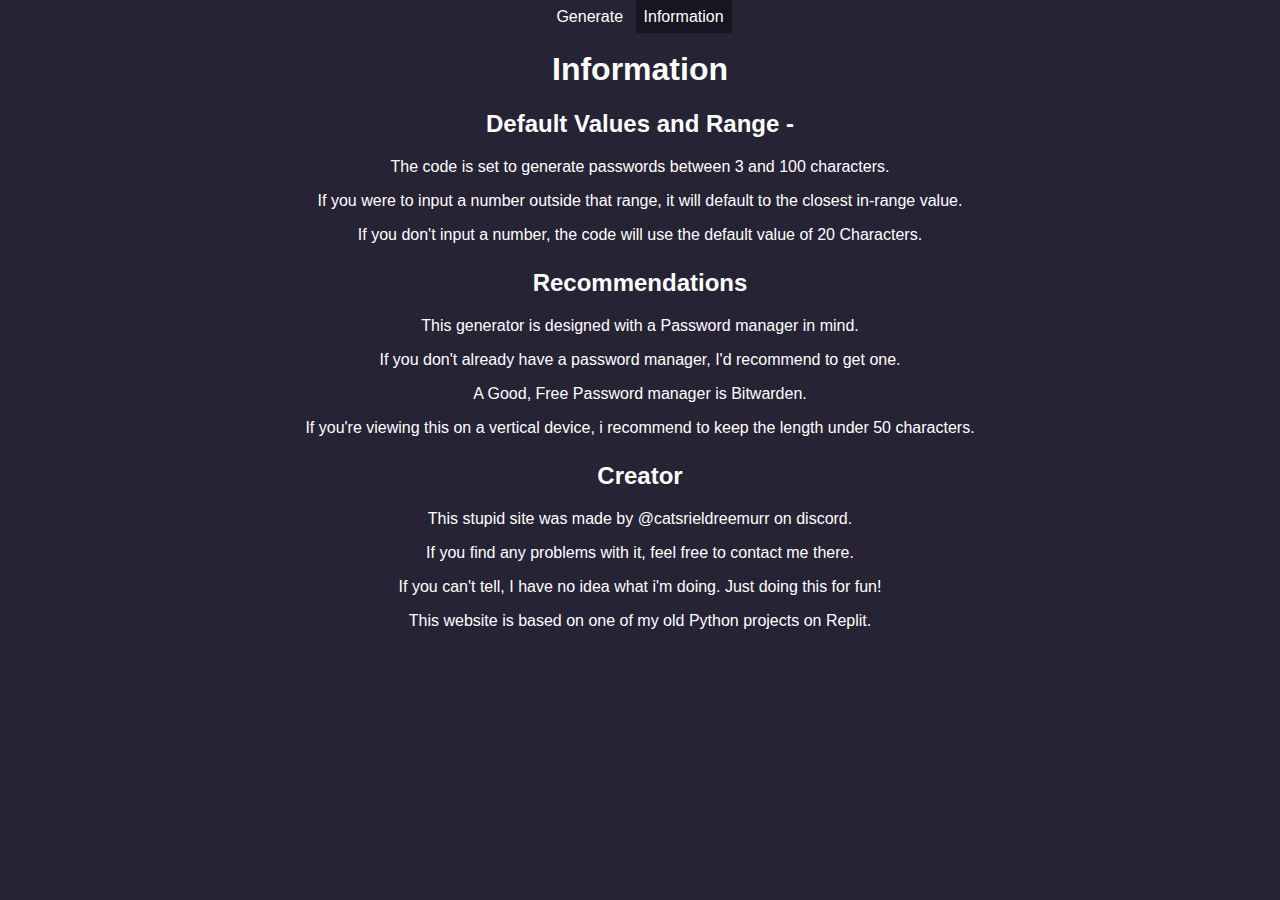
<file: Info/index.html>
<!DOCTYPE html>

<head>
    <meta name="viewport" content="width=device-width, initial-scale=1.0">
    <link rel="stylesheet" href="../style.css">
    <title>Bad Password Generator</title>
</head>
<body>
    <nav>
        <ul>
            <li> <a href="../Main/">Generate</a> </li>
            <li> <a href="../Info/" class = "active">Information</a> </li>
        </ul>
    </nav>

    <div class="moveDown">
        <h1>Information</h1>
        <!-- Part 1 -->
        <h2>Default Values and Range -</h2>
        <p>The code is set to generate passwords between 3 and 100 characters.</p>
        <p>If you were to input a number outside that range, it will default to the closest in-range value.</p>
        <p>If you don't input a number, the code will use the default value of 20 Characters.</p>
    </div>

    <div class="moveDown">
        <h2>Recommendations</h2>
        <p>This generator is designed with a Password manager in mind.</p>
        <p>If you don't already have a password manager, I'd recommend to get one.</p>
        <p>A Good, Free Password manager is Bitwarden.</p>
        <p>If you're viewing this on a vertical device, i recommend to keep the length under 50 characters.</p>
    </div>

    <div class ="moveDown">
        <h2>Creator</h2>
        <p>This stupid site was made by @catsrieldreemurr on discord.</p>
        <p>If you find any problems with it, feel free to contact me there.</p>
        <p>If you can't tell, I have no idea what i'm doing. Just doing this for fun!</p>
        <p>This website is based on one of my old Python projects on Replit.</p>

    </div>
</body>
</file>
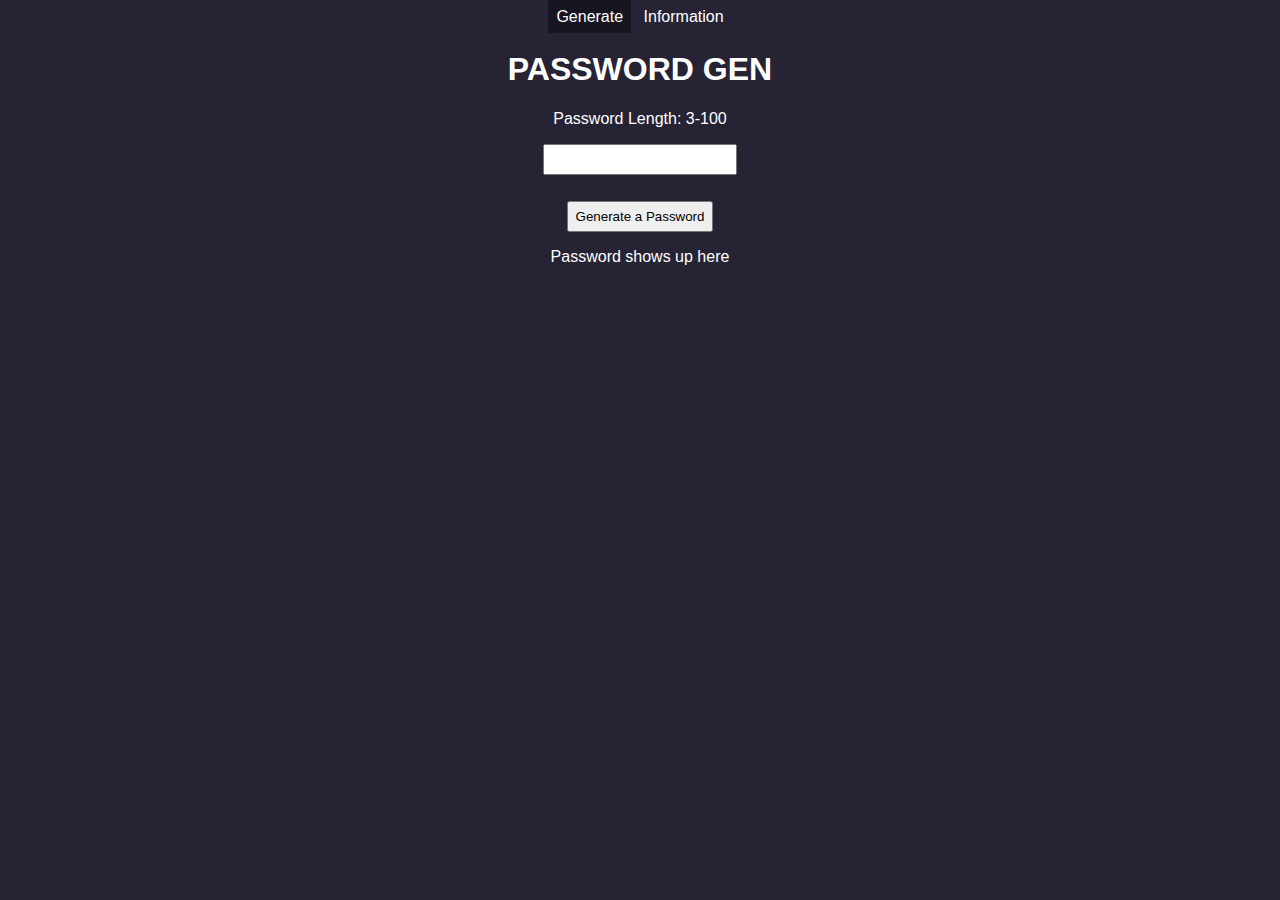
<file: Main/index.html>
<!DOCTYPE html>

<head>
    <meta name="viewport" content="width=device-width, initial-scale=1.0">
    <link rel="stylesheet" href="../style.css">
    <title>Bad Password Generator</title>
</head>
<body>
    <nav>
        <ul>
            <li> <a href="../Main/" class = "active">Generate</a> </li>
            <li> <a href="../Info/">Information</a> </li>
        </ul>
    </nav>

    <div class="moveDown">
        <h1>PASSWORD GEN</h1>
        <p>Password Length: 3-100</p>
        <input type="number"id="length">
    </div>

    <div class="moveDown">
        <button id="generate1">Generate a Password</button>
        <p id="field">Password shows up here</p>
    </div>
    <script src="../main.js"></script>
</body>
</file>
<file: style.css>
body{
    background-color: #262335;
    text-align: center;
    color: white;
    font-family: 'Lucida Sans', 'Lucida Sans Regular', 'Lucida Grande', 'Lucida Sans Unicode', Geneva, Verdana, sans-serif;
}

button{
    padding: 0.5%;
}

#length{
    padding: 0.5%;
}

.moveDown{
    margin-top: 2%;
}

ul{
    list-style-type: none;
    margin: 0;
    padding: 0;
}

li{
    display: inline;
}

a{
    color: white;
    display: block;
    padding: 8px;
    text-decoration: none;
    display: inline;
}

.active{
    background-color: #171520;
}
</file>
